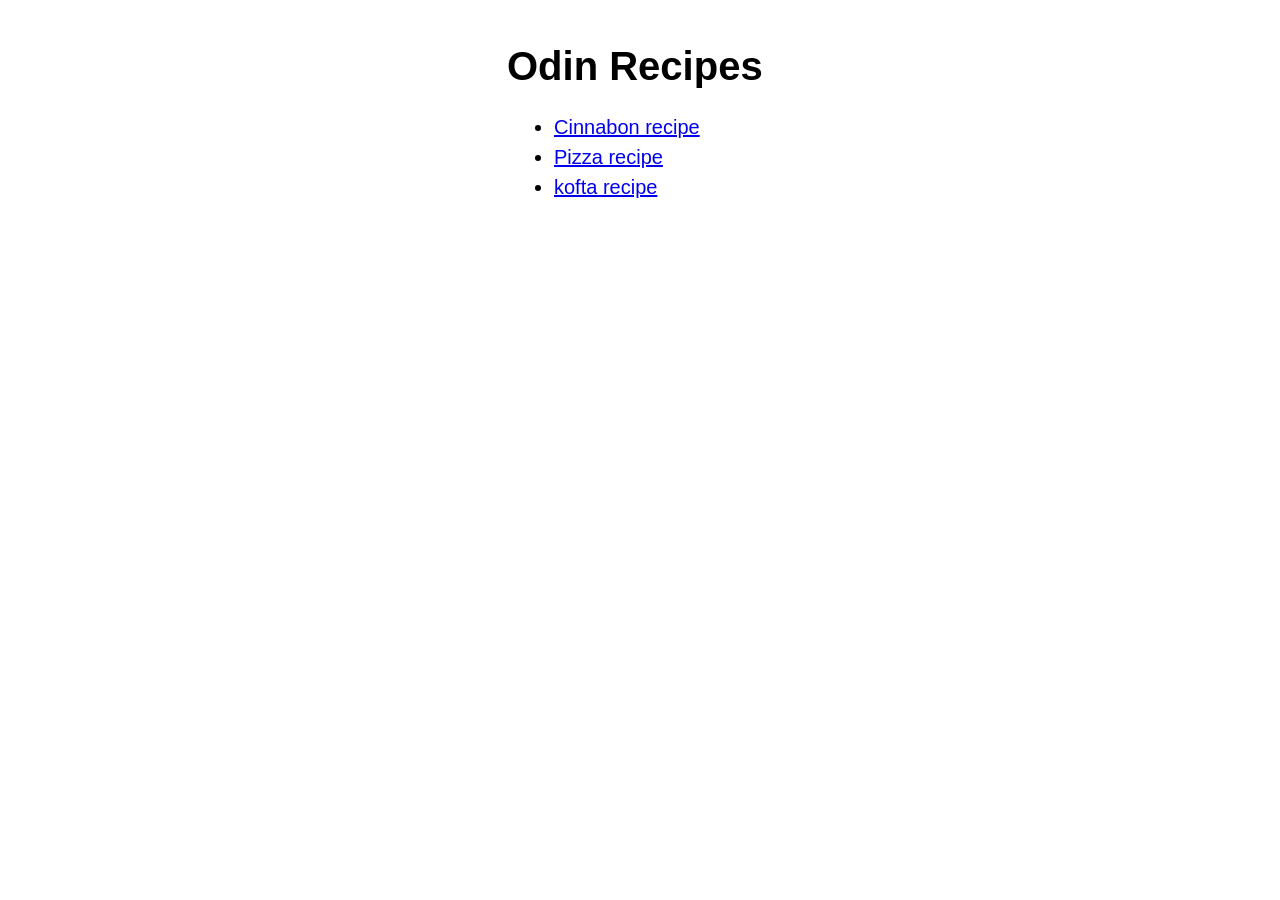
<file: index.html>
<!DOCTYPE html>
<html lang="en">
<head>
    <meta charset="UTF-8">
    <meta name="viewport" content="width=device-width, initial-scale=1.0">
    <link href="recipes/css/style.css" rel="stylesheet">
    <title>Odin Recipes Home Page</title>
</head>
<body>
<h1>Odin Recipes</h1>
<ul>
    <li><a href="recipes/cinnabon.html">Cinnabon recipe</a></li>
    <li><a href="recipes/pizza.html">Pizza recipe</a></li>
    <li><a href="recipes/kofta.html">kofta recipe</a></li>
</ul>
</body>
</html>
</file>
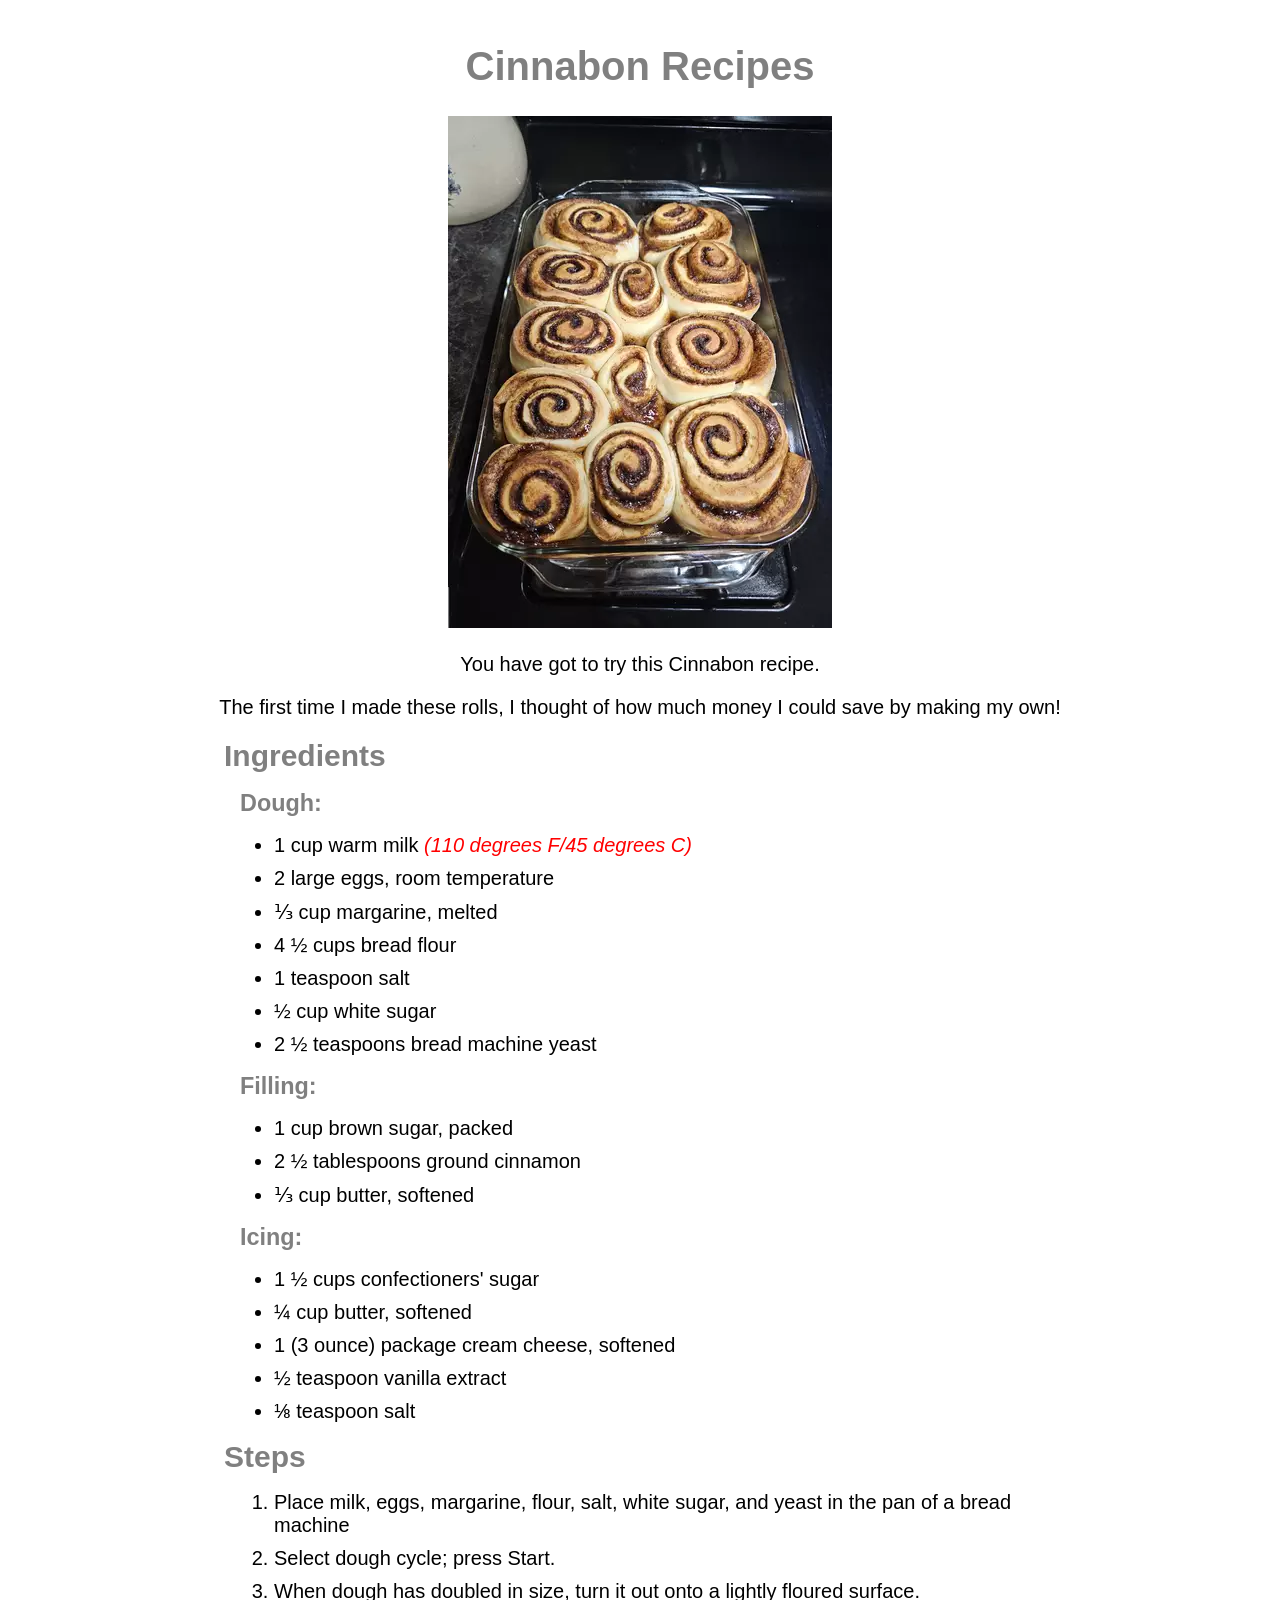
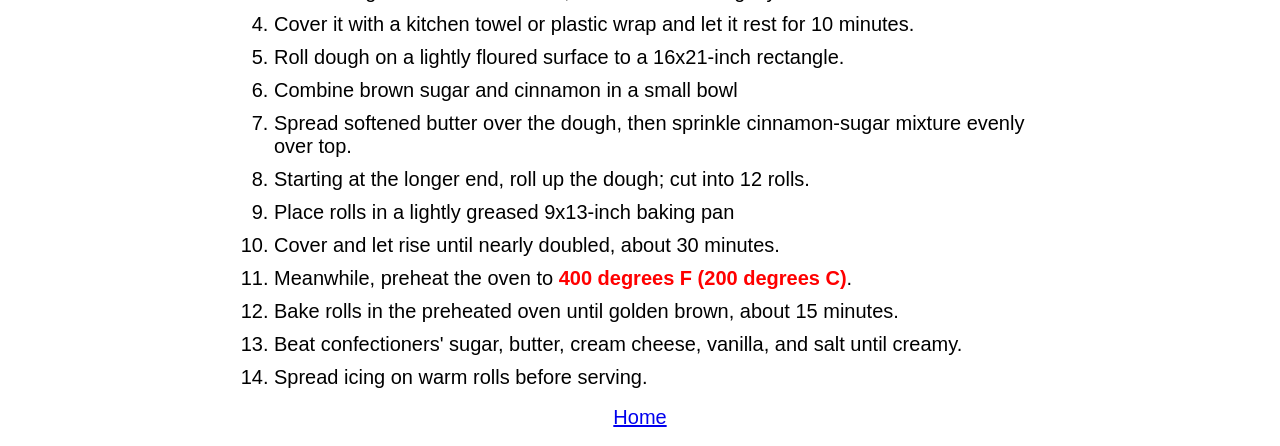
<file: recipes/cinnabon.html>
<!DOCTYPE html>
<html lang="en">
<head>
    <meta charset="UTF-8">
    <meta name="viewport" content="width=device-width, initial-scale=1.0">
    <link rel="stylesheet" href="css/recipes-style.css">
    <title>Cinnabon Recipe</title>
</head>
<body>
<h1>Cinnabon Recipes</h1>
<img src="img/cinnabon.png" alt="cinnabon">
<p>You have got to try this Cinnabon recipe.</p>
<p> The first time I made these rolls, I thought of how much money I could save by making my own!</p>

<h2>Ingredients</h2>
<h3>Dough:</h3>
<ul>

    <li>1 cup warm milk <em>(110 degrees F/45 degrees C)</em></li>
    <li>2 large eggs, room temperature</li>
    <li>⅓ cup margarine, melted</li>
    <li>4 ½ cups bread flour</li>
    <li>1 teaspoon salt</li>
    <li>½ cup white sugar</li>
    <li>2 ½ teaspoons bread machine yeast</li>

</ul>

<h3>Filling:</h3>
<ul>

    <li>1 cup brown sugar, packed</li>
    <li>2 ½ tablespoons ground cinnamon</li>
    <li>⅓ cup butter, softened</li>

</ul>

<h3>Icing:</h3>
<ul>

    <li>1 ½ cups confectioners' sugar</li>
    <li>¼ cup butter, softened</li>
    <li>1 (3 ounce) package cream cheese, softened</li>
    <li>½ teaspoon vanilla extract</li>
    <li>⅛ teaspoon salt</li>

</ul>

<h2>Steps</h2>
<ol>

    <li>Place milk, eggs, margarine, flour, salt, white sugar, and yeast in the pan of a bread machine</li>
    <li>Select dough cycle; press Start.</li>
    <li>When dough has doubled in size, turn it out onto a lightly floured surface.</li>
    <li>Cover it with a kitchen towel or plastic wrap and let it rest for 10 minutes.</li>
    <li>Roll dough on a lightly floured surface to a 16x21-inch rectangle.</li>
    <li>Combine brown sugar and cinnamon in a small bowl</li>
    <li>Spread softened butter over the dough, then sprinkle cinnamon-sugar mixture evenly over top.</li>
    <li>Starting at the longer end, roll up the dough; cut into 12 rolls.</li>
    <li>Place rolls in a lightly greased 9x13-inch baking pan</li>
    <li>Cover and let rise until nearly doubled, about 30 minutes.</li>
    <li>Meanwhile, preheat the oven to <strong>400 degrees F (200 degrees C)</strong>.</li>
    <li>Bake rolls in the preheated oven until golden brown, about 15 minutes.</li>
    <li>Beat confectioners' sugar, butter, cream cheese, vanilla, and salt until creamy.</li>
    <li>Spread icing on warm rolls before serving.</li>

</ol>

<a href="../index.html">Home</a>
</body>
</html>
</file>
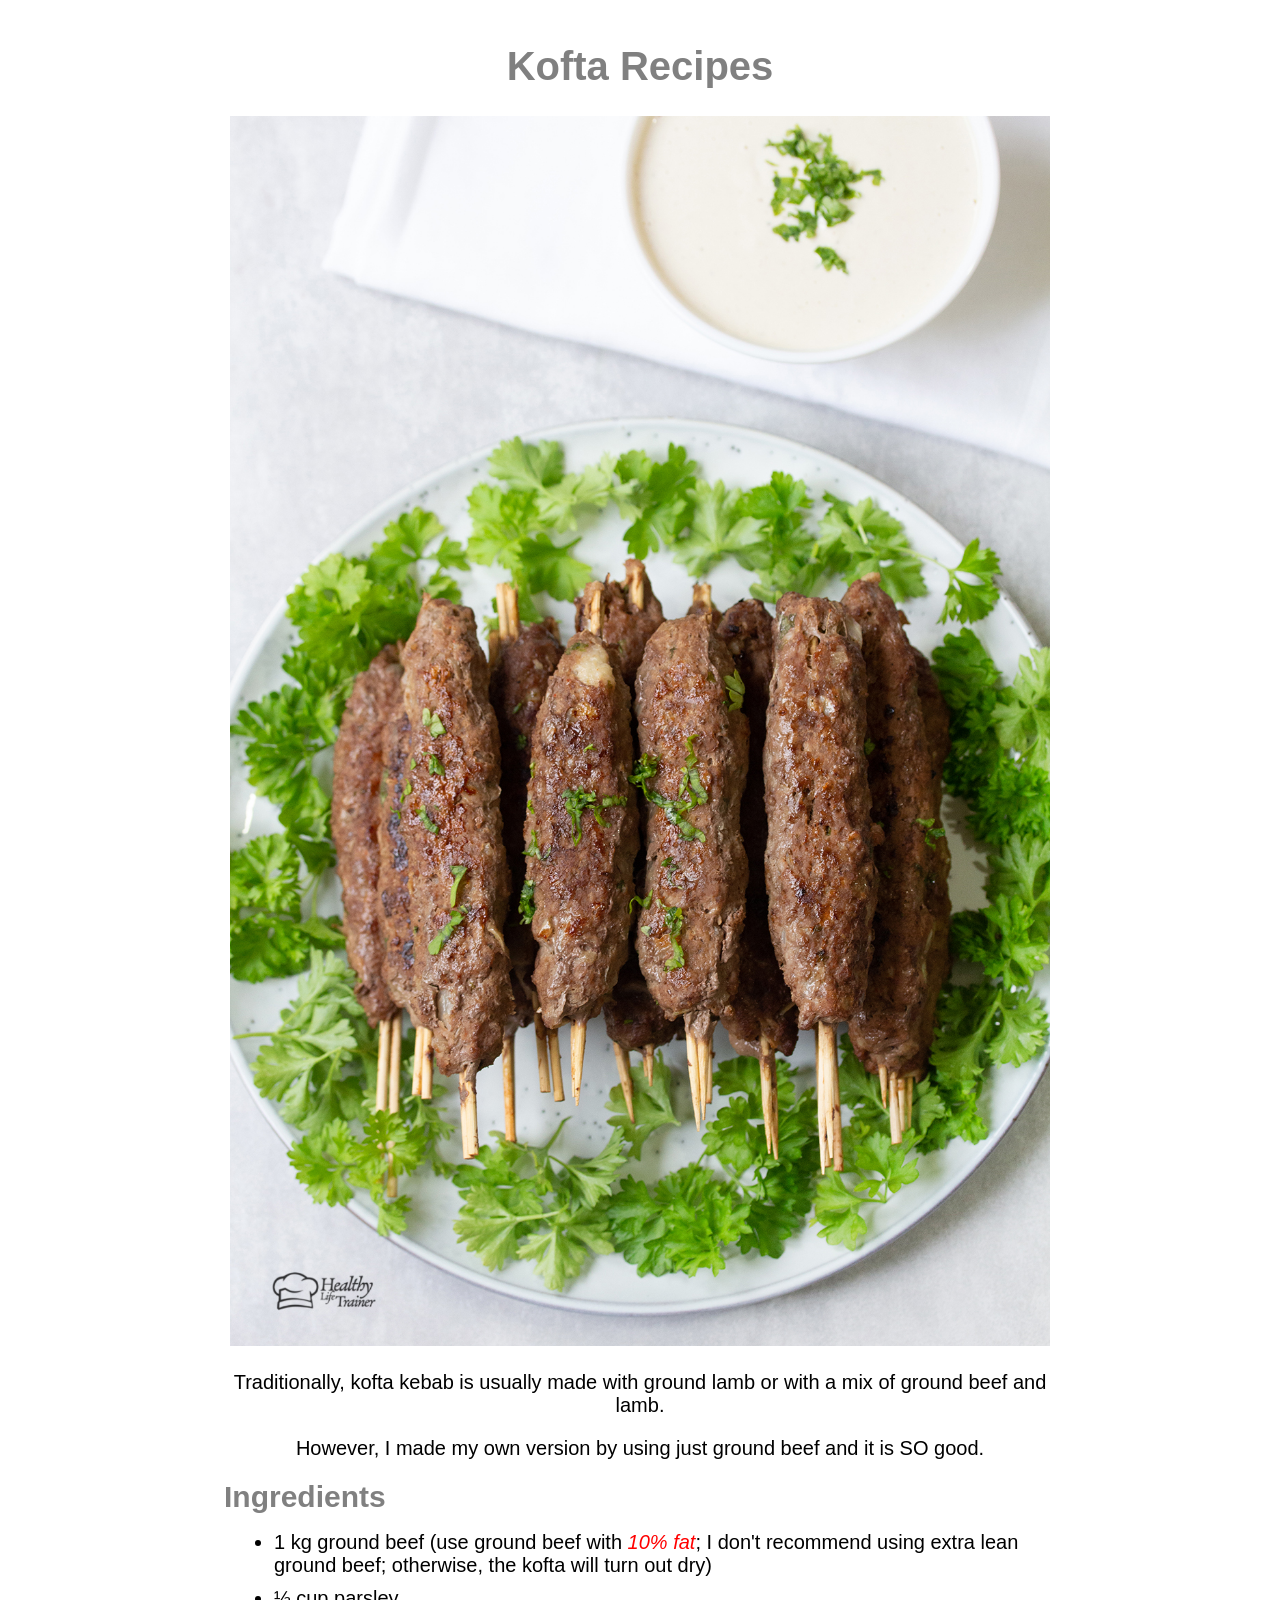
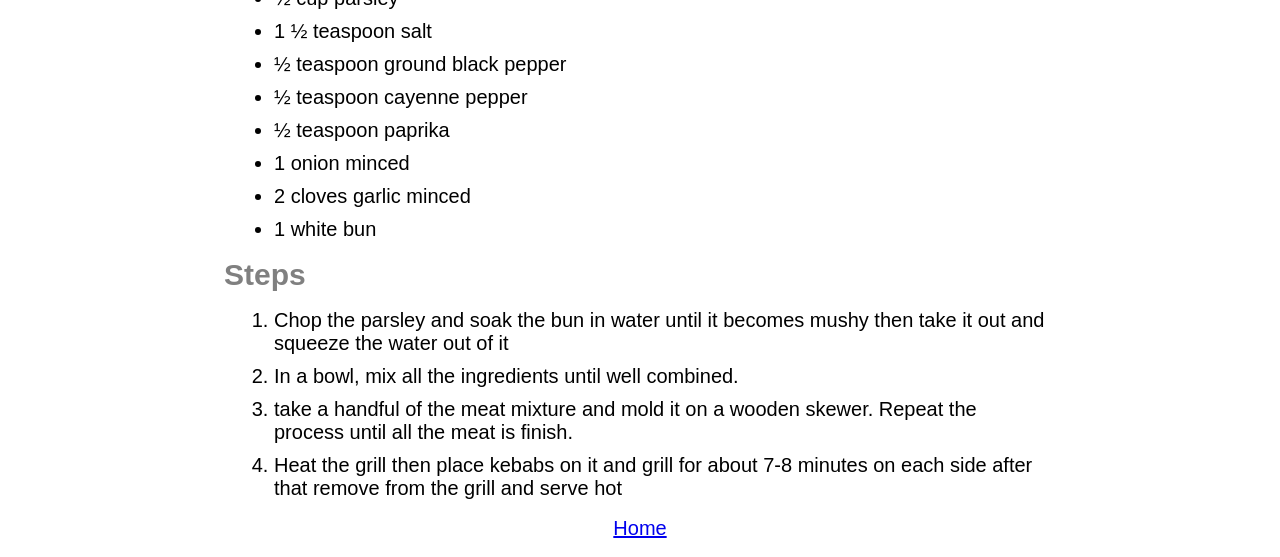
<file: recipes/kofta.html>
<!DOCTYPE html>
<html lang="en">
<head>
    <meta charset="UTF-8">
    <meta name="viewport" content="width=device-width, initial-scale=1.0">
    <link rel="stylesheet" href="css/recipes-style.css">
    <title>Kofta Recipe</title>
</head>
<body>
<h1>Kofta Recipes</h1>
<img src="img/kofta.jpg" alt="Kofta on a serving plate" width="820">
<p>Traditionally, kofta kebab is usually made with ground lamb or with a mix of ground beef and lamb.</p>
<p>However, I made my own version by using just ground beef and it is SO good.</p>

<h2>Ingredients</h2>
<ul>

    <li>1 kg ground beef (use ground beef with <em>10% fat</em>; I don't recommend using extra lean ground beef;
        otherwise, the kofta will turn
        out dry)
    </li>
    <li>½ cup parsley</li>
    <li>1 ½ teaspoon salt</li>
    <li>½ teaspoon ground black pepper</li>
    <li>½ teaspoon cayenne pepper</li>
    <li>½ teaspoon paprika</li>
    <li>1 onion minced</li>
    <li>2 cloves garlic minced</li>
    <li>1 white bun</li>

</ul>


<h2>Steps</h2>

<ol>

    <li>Chop the parsley and soak the bun in water until it becomes mushy then take it out and squeeze the water out of
        it
    </li>

    <li>In a bowl, mix all the ingredients until well combined.</li>

    <li>take a handful of the meat mixture and mold it on a wooden skewer. Repeat the process until all the meat is
        finish.
    </li>

    <li>Heat the grill then place kebabs on it and grill for about 7-8 minutes on each side after that remove from the
        grill and serve hot
    </li>

</ol>

<a href="../index.html">Home</a>

</body>
</html>
</file>
<file: recipes/css/style.css>
body {
    box-sizing: border-box;
    width: 300px;
    font-family: Arial, Helvetica, sans-serif;
    font-size: 20px;
    margin: 0 auto;
    padding: 17px;
}

li {
    margin: 7px;
}
</file>
<file: recipes/css/recipes-style.css>
body {
    box-sizing: border-box;
    width: 900px;
    font-family: Arial, Helvetica, sans-serif;
    font-size: 20px;
    margin: 0 auto;
    padding: 17px;
    text-align: center;
}

h1, h2, h3 {
    color: gray;
}

h2, h3, ul, ol {
    text-align: left;
    margin: 17px;
}

h3 {
    margin-left: 33px;
}

li {
    margin: 10px;
}

em, strong {
    color: red;
    background-color: white;
}
</file>
